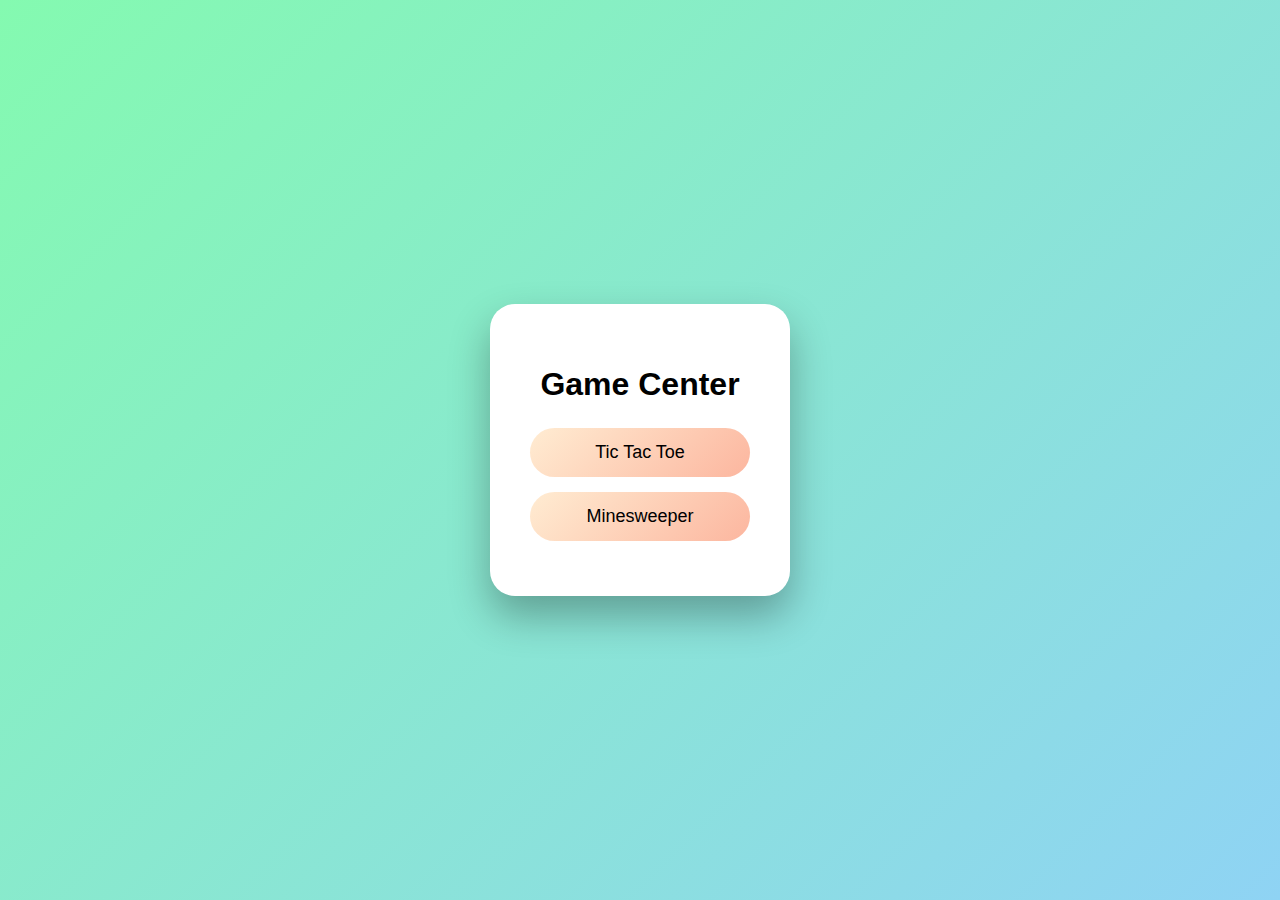
<file: index.html>
<!DOCTYPE html>
<html lang="en">
<head>
<meta charset="UTF-8">
<title>Game Center</title>
<link rel="stylesheet" href="style.css">
</head>
<body>

<div id="bgAnim" class="bg-anim"></div>

<div class="menu">
    <h1>Game Center</h1>
    <button onclick="location.href='page1.html'">Tic Tac Toe</button>
    <button onclick="location.href='minesweeper.html'">Minesweeper</button>
</div>

<script src="menu.js"></script>
</body>
</html>
</file>
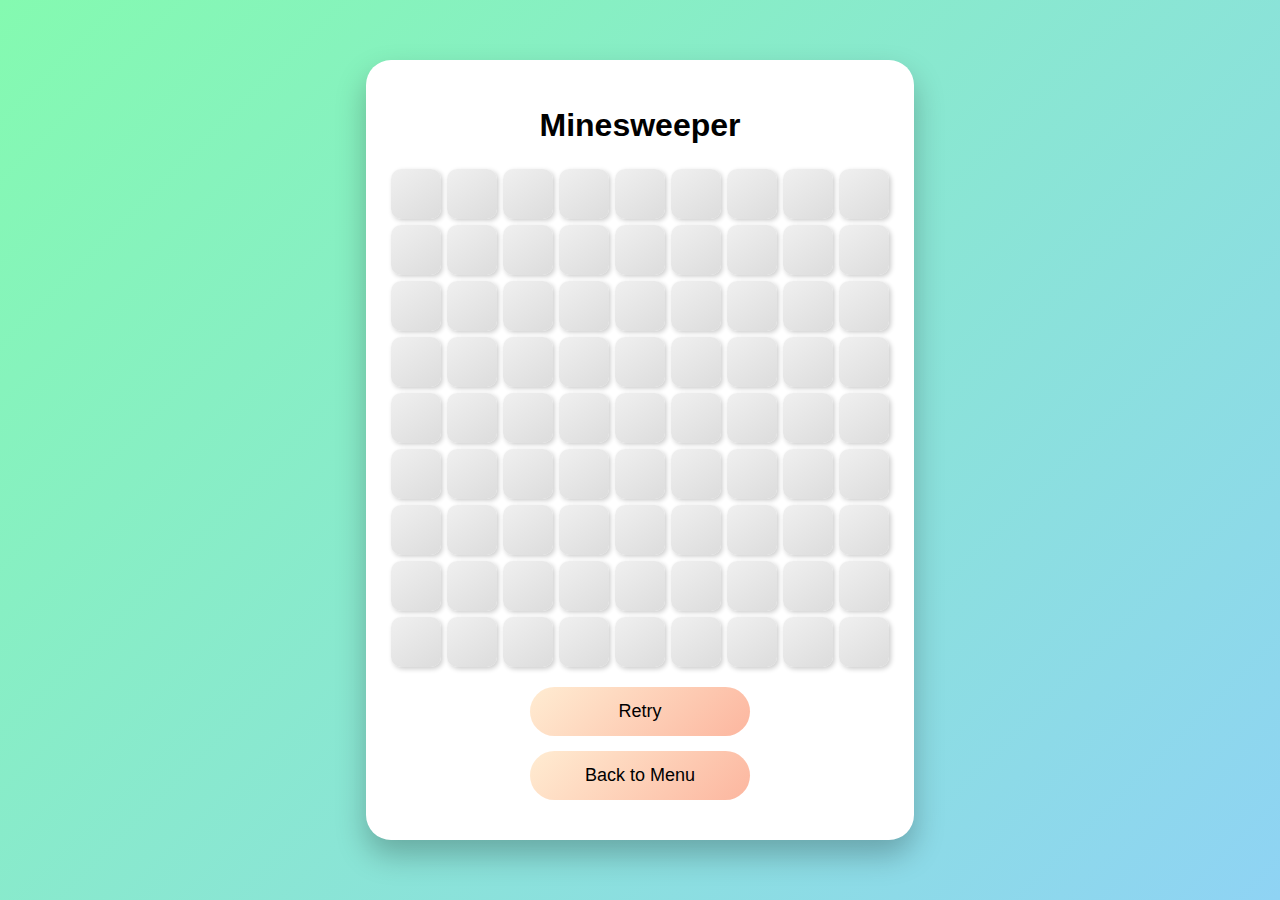
<file: minesweeper.html>
<!DOCTYPE html>
<html lang="en">
<head>
<meta charset="UTF-8">
<title>Minesweeper</title>
<link rel="stylesheet" href="style.css">
<style>
.menu {
    background: white;
    padding: 25px;
    border-radius: 25px;
    text-align: center;
    box-shadow: 0 15px 30px rgba(0,0,0,0.25);
    position: relative;
    width: fit-content;
    margin: 40px auto;
}

.grid {
    display: grid;
    grid-template-columns: repeat(9, 50px);
    gap: 6px;
    justify-content: center;
    margin: 20px auto;
}

.cell {
    width: 50px;
    height: 50px;
    background: linear-gradient(145deg,#f0f0f0,#dcdcdc);
    border-radius: 10px;
    text-align: center;
    line-height: 50px;
    font-weight: bold;
    font-size: 20px;
    cursor: pointer;
    user-select: none;
    transition: all 0.2s;
    box-shadow: 2px 2px 5px rgba(0,0,0,0.2),
                -2px -2px 5px rgba(255,255,255,0.7);
}

.cell:hover { transform: scale(1.05); }

.cell.open {
    background: linear-gradient(145deg,#dcdcdc,#f0f0f0);
    cursor: default;
    box-shadow: inset 2px 2px 5px rgba(0,0,0,0.2),
                inset -2px -2px 5px rgba(255,255,255,0.7);
}

.cell.mine {
    background: red;
    color: white;
    font-size: 24px;
    animation: shake 0.3s;
}

@keyframes shake {
    0% { transform: translate(1px,1px) rotate(0deg); }
    25% { transform: translate(-1px,-1px) rotate(-5deg); }
    50% { transform: translate(1px,-1px) rotate(5deg); }
    75% { transform: translate(-1px,1px) rotate(-5deg); }
    100% { transform: translate(0,0) rotate(0deg); }
}

button {
    padding: 10px 20px;
    margin: 8px;
    border: none;
    border-radius: 20px;
    font-size: 16px;
    cursor: pointer;
    background: linear-gradient(135deg, #84fab0, #8fd3f4);
    transition: all 0.2s;
}

button:hover { transform: scale(1.05); }

#overlay {
    position: fixed;
    inset: 0;
    background: rgba(0,0,0,0.6);
    display: flex;
    justify-content: center;
    align-items: center;
    flex-direction: column;
    color: white;
    font-size: 32px;
    font-weight: bold;
    z-index: 999;
    display: none;
}

#overlay button {
    margin-top: 20px;
    padding: 12px 25px;
    font-size: 18px;
    border-radius: 25px;
    background: linear-gradient(135deg, #ff9a9e, #fad0c4);
}

#confetti {
    position: fixed;
    top:0;
    left:0;
    width:100%;
    height:100%;
    pointer-events: none;
    z-index:998;
}
</style>
</head>
<body onclick="initSounds()">

<div class="menu">
    <h1>Minesweeper</h1>
    <div class="grid" id="grid"></div>
    <button onclick="retry()">Retry</button>
    <button onclick="location.href='index.html'">Back to Menu</button>
</div>

<div id="overlay">
    <div id="message"></div>
    <button onclick="retryOverlay()">Try Again</button>
</div>

<canvas id="confetti"></canvas>

<script src="minesweeper.js"></script>
</body>
</html>
</file>
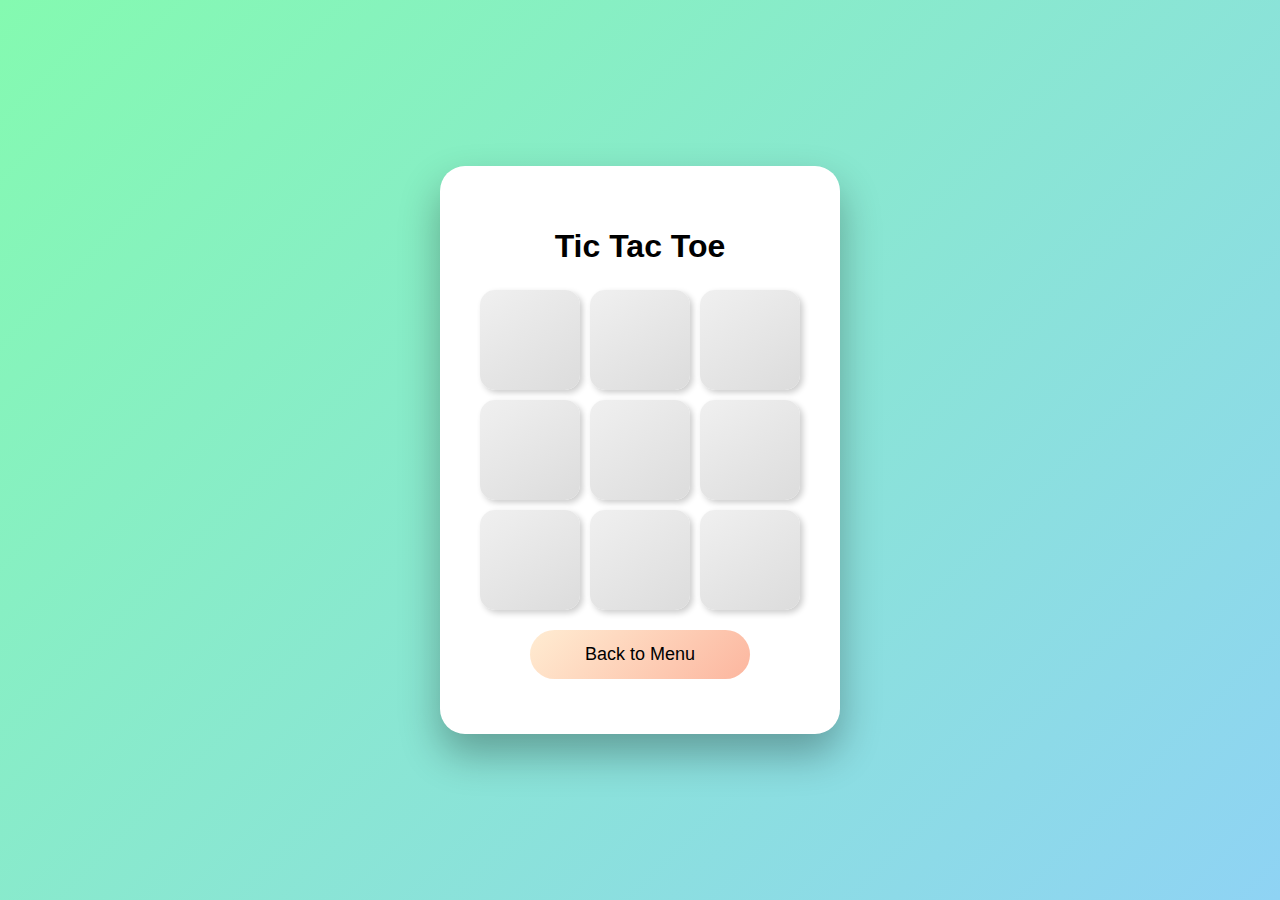
<file: page1.html>
<!DOCTYPE html>
<html lang="en">
<head>
<meta charset="UTF-8">
<title>Tic Tac Toe</title>
<link rel="stylesheet" href="style.css">
<style>
#board {
    display: grid;
    grid-template-columns: repeat(3, 100px);
    gap: 10px;
    justify-content: center;
    margin-bottom: 20px;
}

.cell {
    width: 100px;
    height: 100px;
    background: linear-gradient(145deg,#f0f0f0,#dcdcdc);
    display: flex;
    justify-content: center;
    align-items: center;
    font-size: 60px;
    font-weight: bold;
    cursor: pointer;
    border-radius: 15px;
    transition: all 0.2s;
    box-shadow: 3px 3px 6px rgba(0,0,0,0.2),
                -3px -3px 6px rgba(255,255,255,0.7);
}

.cell:hover {
    transform: scale(1.05);
}

#info {
    font-size: 24px;
    margin-bottom: 10px;
}
</style>
</head>
<body>

<div class="menu">
    <h1>Tic Tac Toe</h1>
    <div id="board">
        <div class="cell" data-index="0"></div>
        <div class="cell" data-index="1"></div>
        <div class="cell" data-index="2"></div>
        <div class="cell" data-index="3"></div>
        <div class="cell" data-index="4"></div>
        <div class="cell" data-index="5"></div>
        <div class="cell" data-index="6"></div>
        <div class="cell" data-index="7"></div>
        <div class="cell" data-index="8"></div>
    </div>
    <div id="info"></div>
    <button onclick="location.href='index.html'">Back to Menu</button>
</div>

<script src="rsdg.js"></script>
</body>
</html>
</file>
<file: style.css>
body {
    margin: 0;
    height: 100vh;
    font-family: Arial, sans-serif;
    background: linear-gradient(135deg, #84fab0, #8fd3f4);
    display: flex;
    justify-content: center;
    align-items: center;
    overflow: hidden;
}

.menu {
    background: white;
    padding: 40px;
    border-radius: 25px;
    text-align: center;
    box-shadow: 0 20px 40px rgba(0,0,0,0.3);
    position: relative;
    z-index: 2;
    width: fit-content;
    margin: 40px auto;
}

.menu h1 {
    margin-bottom: 25px;
}

.menu button {
    display: block;
    width: 220px;
    margin: 15px auto;
    padding: 14px;
    font-size: 18px;
    border: none;
    border-radius: 25px;
    cursor: pointer;
    background: linear-gradient(135deg, #ffecd2, #fcb69f);
    transition: all 0.2s;
}

.menu button:hover {
    opacity: 0.9;
    transform: scale(1.05);
}

/* floating X O */
.bg-anim span {
    position: absolute;
    font-size: 50px;
    opacity: 0;
    animation: float 4s linear;
}

@keyframes float {
    0% { opacity: 0; transform: scale(0.5); }
    20% { opacity: 0.4; }
    80% { opacity: 0.4; }
    100% { opacity: 0; transform: scale(1.3); }
}
</file>
